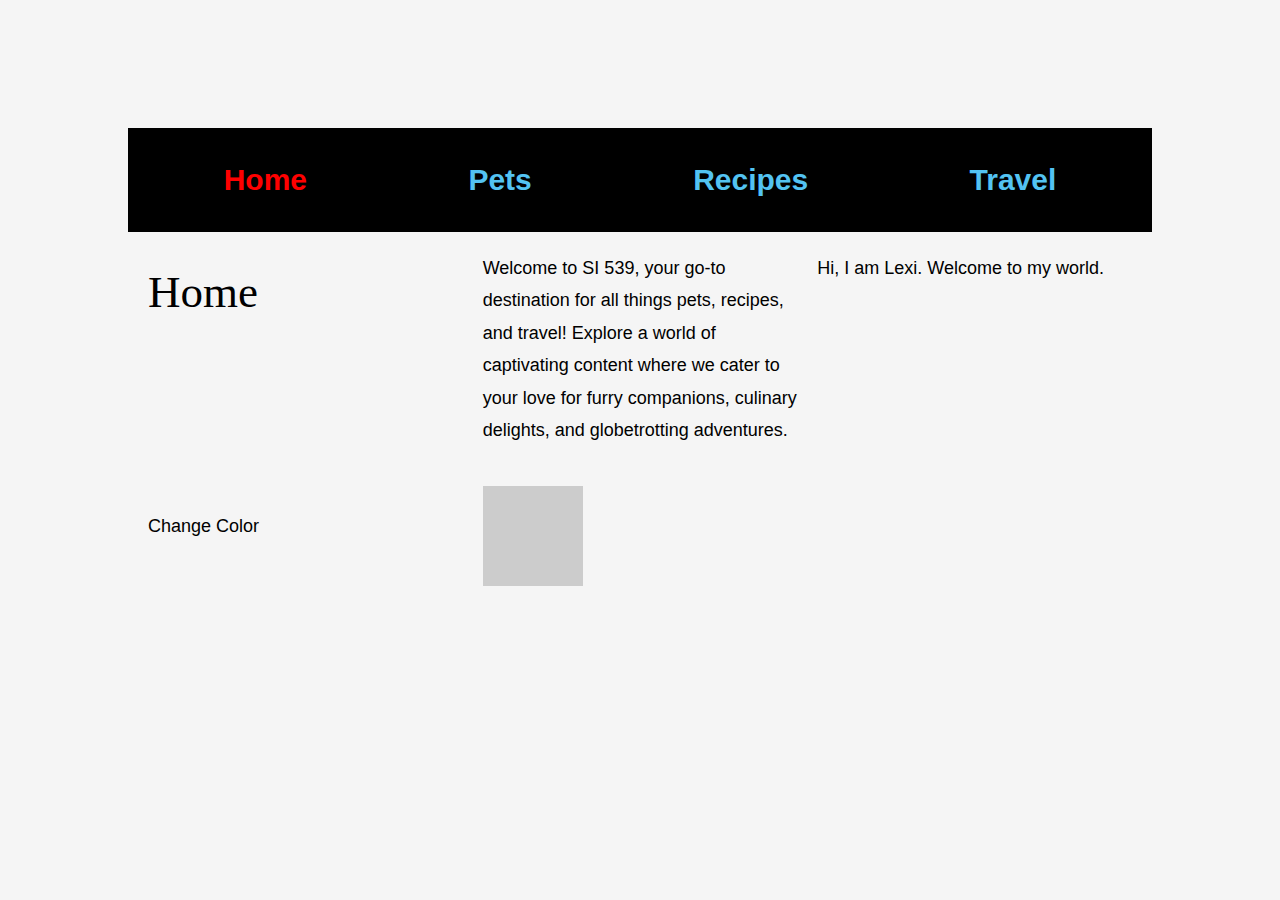
<file: index.html>
<!DOCTYPE html>
<html lang="en">
<head>
    <meta charset="UTF-8">
    <meta name="viewport" content="width=device-width, initial-scale=1.0">
    <link rel="stylesheet" href="css/reset.css">
    <link rel="stylesheet" href="css/style.css">

    <title>Home</title>
</head>
<body>
    <!-- Skip to Main Content Link -->
    <a href="#main" id="skip-link" tabindex="0">Skip to Main Content</a>

    <!-- Header Navigation -->
    <header>
        <nav>
            <ul>
                <li class="active"><a href="index.html">Home</a></li>
                <li><a href="pets.html">Pets</a></li>
                <li><a href="recipes.html">Recipes</a></li>
                <li><a href="travel.html">Travel</a></li>
            </ul>
        </nav>
    </header>

    <!-- Main Content Section -->
    <main id="main">
        <h1>Home</h1>

        <!-- Introduction Section -->
        <section class="intro-section">
            <p>Welcome to SI 539, your go-to destination for all things pets, recipes, and travel! Explore a world of captivating content where we cater to your love for furry companions, culinary delights, and globetrotting adventures.</p>
        </section>

        <!-- Lexi's Introduction -->
        <section class="lexi-intro">
            <div>Hi, I am Lexi. Welcome to my world.</div>
        </section>
          </section>

         <!-- 添加按钮元素 -->
          <button id="changeColorBtn">Change Color</button>

          <!-- 添加一个具有 'changeable-element' 类的元素 -->
          <div class="changeable-element" style="width: 100px; height: 100px; background-color: #ccc; margin-top: 20px;"></div>
    </main>

    <!-- JavaScript 代码 -->
    <script>
        // 找到按钮元素
        const changeColorBtn = document.getElementById('changeColorBtn');

        // 添加点击事件监听器
        changeColorBtn.addEventListener('click', function() {
            // 找到要改变颜色的元素
            const changeableElement = document.querySelector('.changeable-element');
            
            // 生成随机颜色
            const randomColor = '#' + Math.floor(Math.random()*16777215).toString(16);
            
            // 改变元素背景颜色
            changeableElement.style.backgroundColor = randomColor;
        });
    </script>

</body>
</html>
</file>
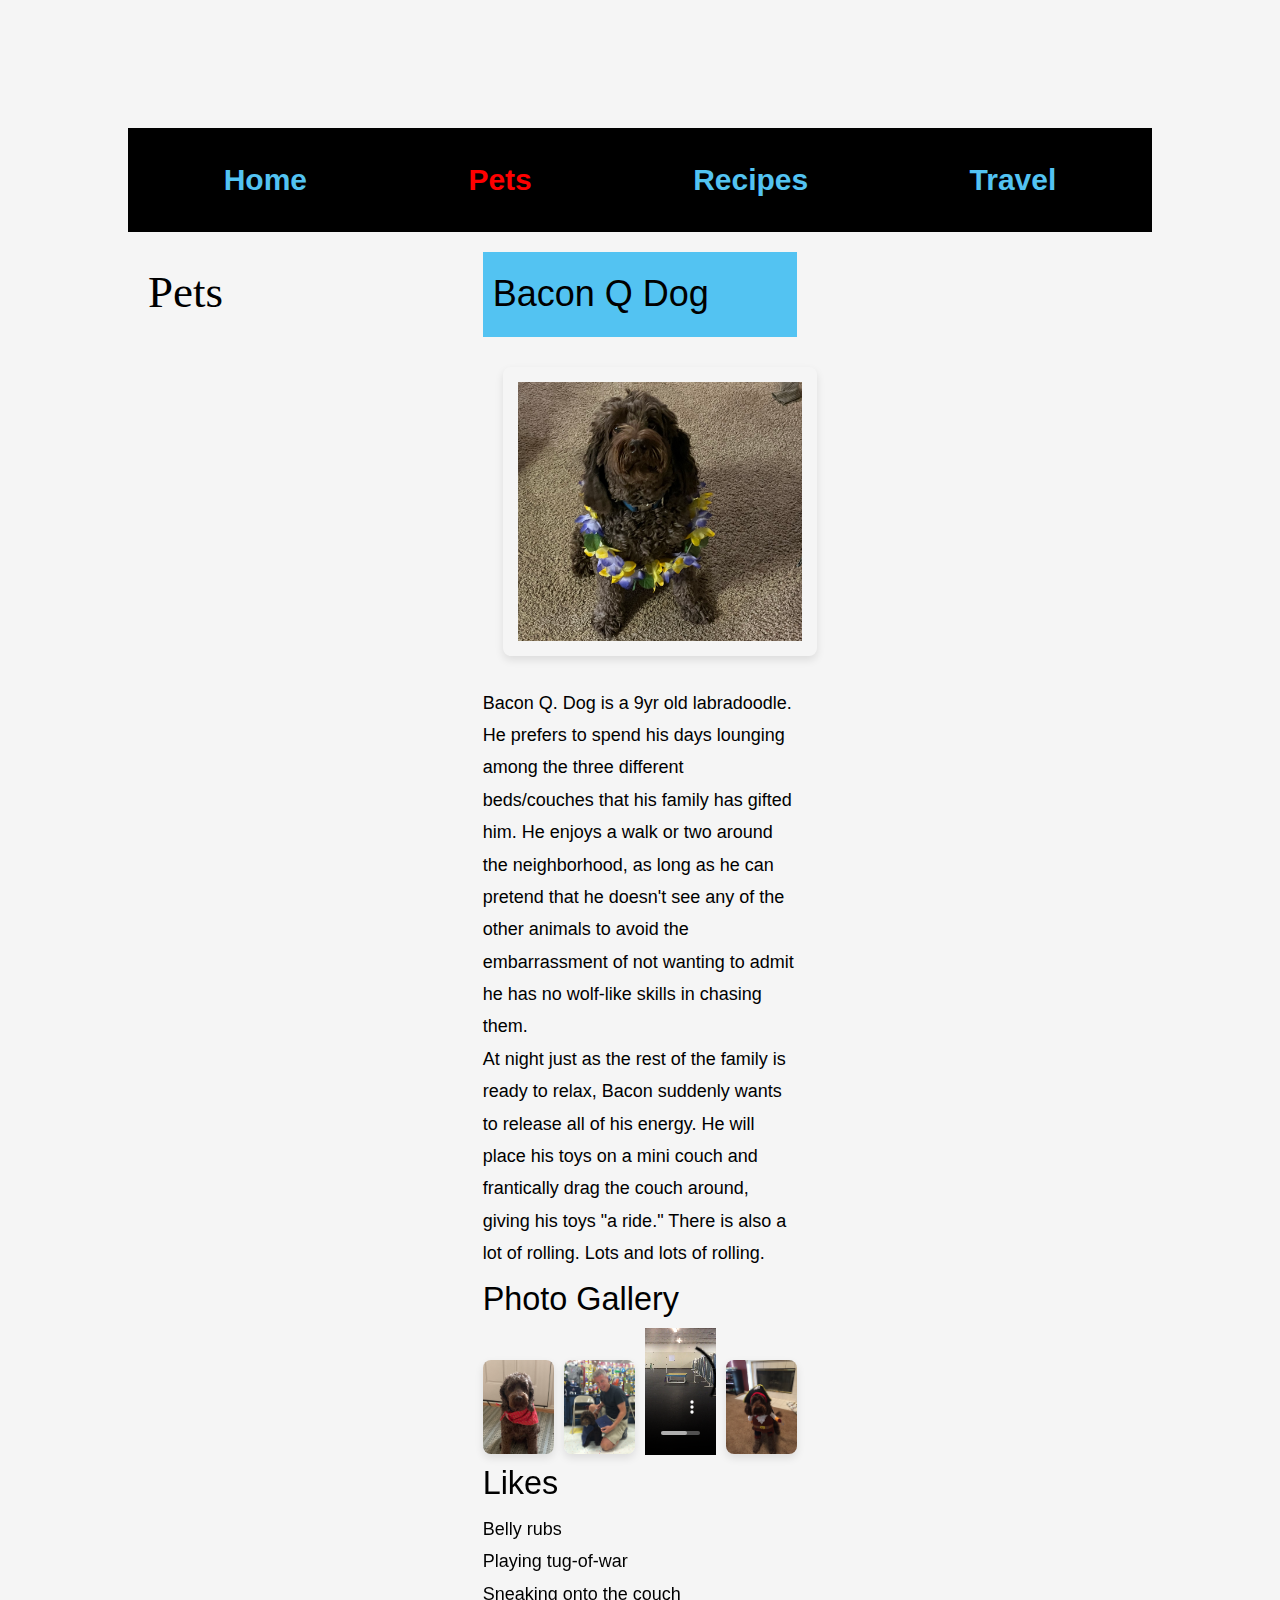
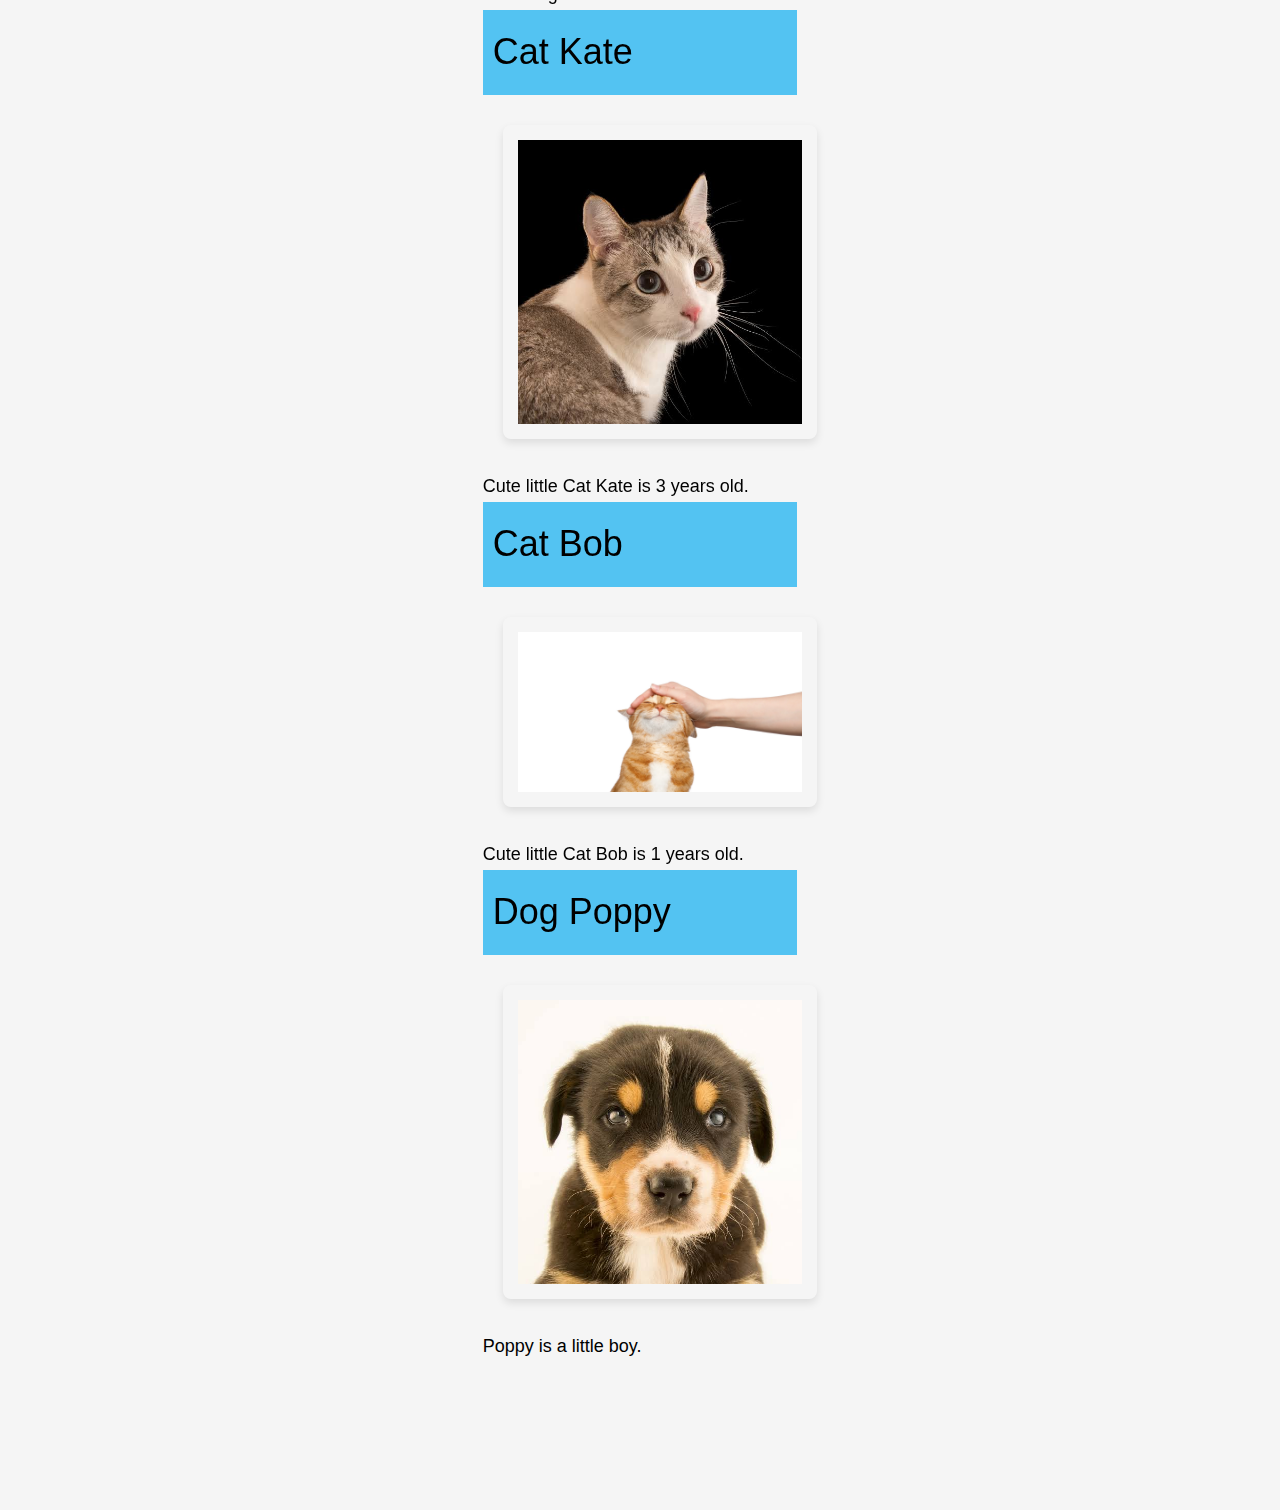
<file: pets.html>
<!DOCTYPE html>
<html lang="en">
<head>
    <meta charset="UTF-8">
    <meta name="viewport" content="width=device-width, initial-scale=1.0">
    <link rel="stylesheet" href="css/reset.css">
    <link rel="stylesheet" href="css/style.css">
    <title>Pets</title>
</head>
<body>
    <!-- <a href = "">Skip to Main Content</a> -->
    <a href="#main" id="skip-link" tabindex="0">Skip to Main Content</a>


    <header>
        <nav>
            <ul>
                <li><a href = "index.html" >Home</a></li>
                <li class="active"><a href = "pets.html" >Pets</a></li>
                <li><a href = "recipes.html">Recipes</a></li>
                <li><a href = "travel.html">Travel</a></li>
            </ul>
        </nav>
    </header>

    <main id="main">

        <h1>Pets</h1>
        <div>
            <h2>Bacon Q Dog</h2>
            <img src="images/bacon.jpg" width = "400" alt="Brown labradoodle wearing colorful lei">

            <p>Bacon Q. Dog is a 9yr old labradoodle. He prefers to spend his days lounging among the three different beds/couches that his family has gifted him. He enjoys a walk or two around the neighborhood, as long as he can pretend that he doesn't see any of the other animals to avoid the embarrassment of not wanting to admit he has no wolf-like skills in chasing them.</p> 
            <P>At night just as the rest of the family is ready to relax, Bacon suddenly wants to release all of his energy. He will place his toys on a mini couch and frantically drag the couch around, giving his toys "a ride." There is also a lot of rolling. Lots and lots of rolling.</P>
            <h3>Photo Gallery</h3>
            <div class="photo-gallery">
                <img src="images/bacon_bandana.JPG" width ="200" alt = "Brown labradoodle wearing an orange bandana">
                <img src="images/bacon_graduation.JPG"  width ="200" alt="Small labradoodle puppy wearing a graduation cap and gown">



                <video width="200"  controls>
                    <source src="images/bacon_agility.mov">
                    Your browser does not support the video tag.  This was a video of a girl and dog demonstrating a sit and stay procedure
                </video>
                <img src="images/bacon_halloween.JPG"  width ="200" alt="Brown labradoodle wearing a pirate costume">
            </div>

            <h3>Likes</h3>
            <ul>
                <li>Belly rubs</li>
                <li>Playing tug-of-war</li>
                <li>Sneaking onto the couch</li>
            </ul>        


            <h2>Cat Kate</h2>
            <img src="images/cat.jpeg"  width ="400" alt="Cute Cat">
            <p>Cute little Cat Kate is 3 years old.</p> 


            <h2>Cat Bob</h2>
            <img src="images/cat2.webp"  width ="400" alt="Another cute cat">
            <p>Cute little Cat Bob is 1 years old.</p> 


            <h2>Dog Poppy</h2>
            <img src="images/dog1.jpg"  width ="400" alt="Small yellow dog">
            <p>Poppy is a little boy.</p> 

        </div>
    </main>
    
</body>
</html>
</file>
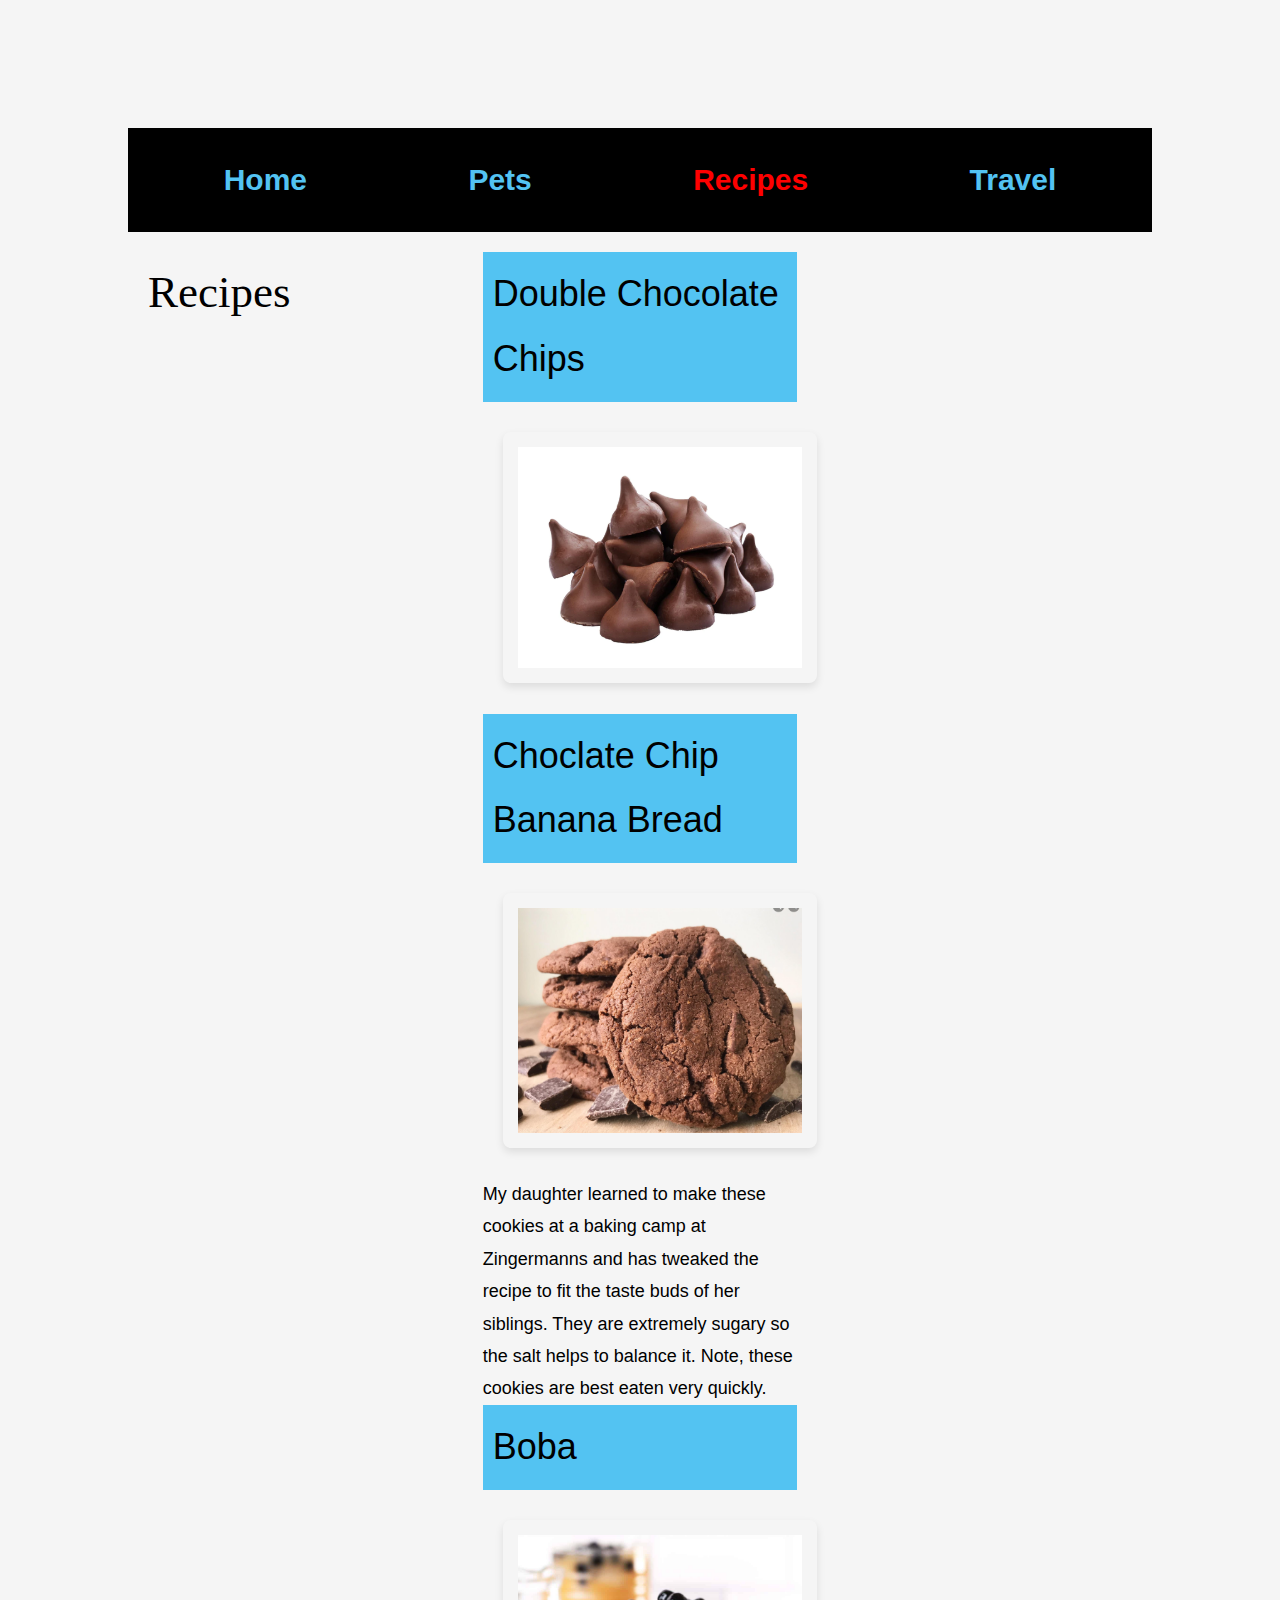
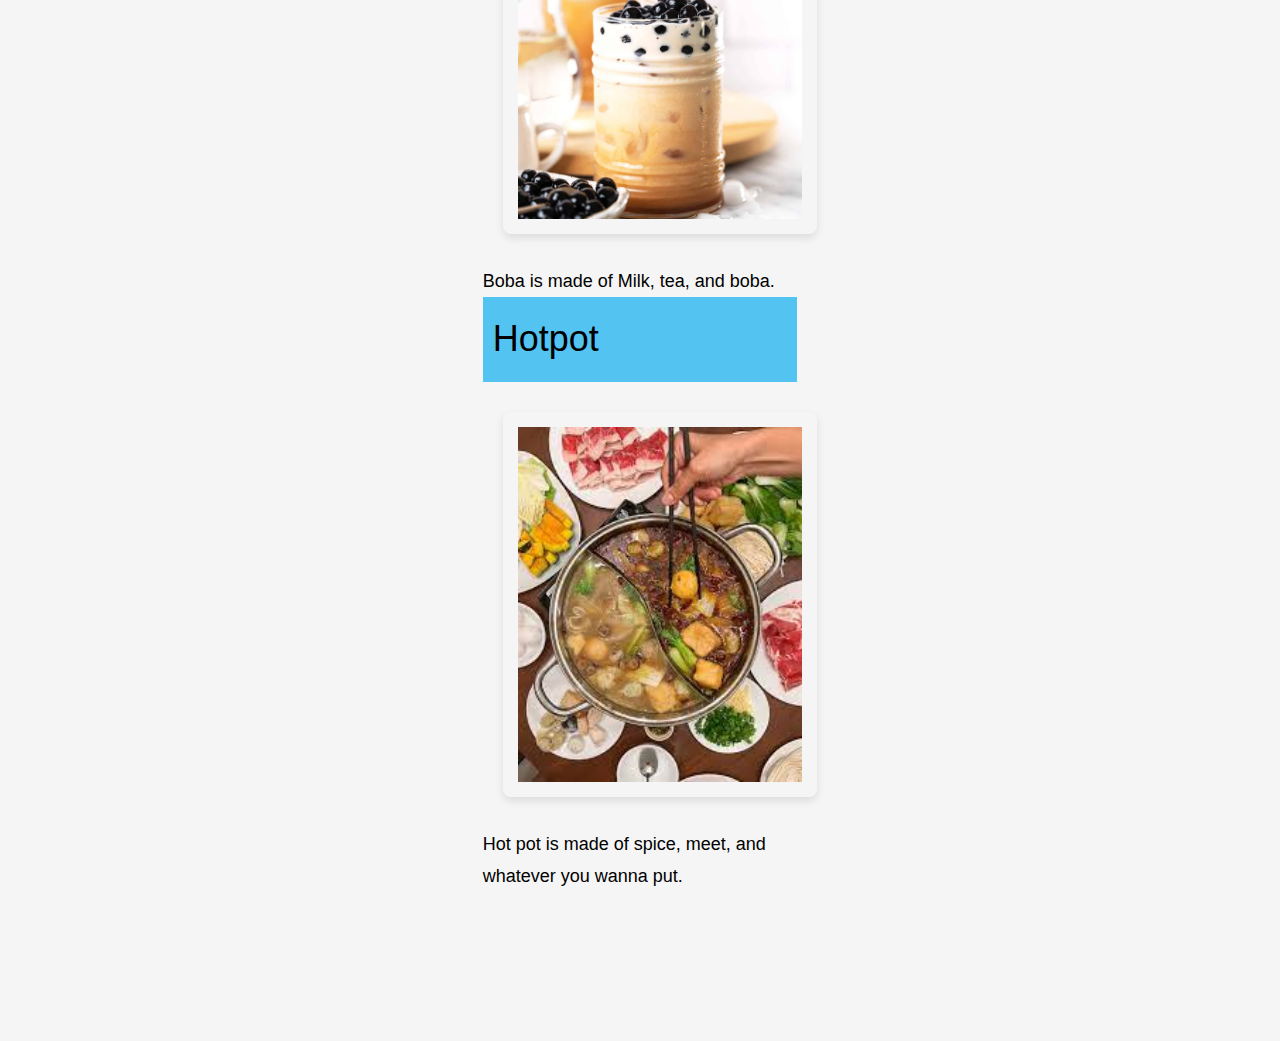
<file: recipes.html>
<!DOCTYPE html>
<html lang="en">
<head>
    <meta charset="UTF-8">
    <meta name="viewport" content="width=device-width, initial-scale=1.0">
    <link rel="stylesheet" href="css/reset.css">
    <link rel="stylesheet" href="css/style.css">

    <title>Recipes</title>
</head>
<body>
    <a href="#main" id="skip-link" tabindex="1">Skip to Main Content</a>

    <header>
        <nav>
            <ul>
                <li><a href = "index.html" >Home</a></li>
                <li><a href = "pets.html">Pets</a></li>
                <li class="active"><a href = "recipes.html" >Recipes</a></li>
                <li><a href = "travel.html">Travel</a></li>
            </ul>
        </nav>
    </header>

    <main id="main">
        <h1>Recipes</h1>
        <div id="gallery">
            <h2>Double Chocolate Chips</h2>
            <img src="images/double_chocolate_chips.png" width = "400" alt="Image of double chocolate chips">

            <h2>Choclate Chip Banana Bread</h2>
            <img src="images/double_chocolate_cookies.png" width = "400" alt="Image of double chocolate cookies">

            <p>My daughter learned to make these cookies at a baking camp at Zingermanns and has tweaked the recipe to fit the taste buds of her siblings.  They are extremely sugary so the salt helps to balance it.  Note, these cookies are best eaten very quickly.</p>

            <!-- <p>Bacon Q. Dog is a 9yr old labradoodle. He prefers to spend his days lounging among the three different beds/couches that his family has gifted him. He enjoys a walk or two around the neighborhood, as long as he can pretend that he doesn't see any of the other animals to avoid the embarrassment of not wanting to admit he has no wolf-like skills in chasing them.</p> 
            <P>At night just as the rest of the family is ready to relax, Bacon suddenly wants to release all of his energy. He will place his toys on a mini couch and frantically drag the couch around, giving his toys "a ride." There is also a lot of rolling. Lots and lots of rolling.</P>
            <h3>Photo Gallery</h3>
            <img src="images/bacon_bandana.JPG" width ="200" alt = "Brown labradoodle wearing an orange bandana">
            <img src="images/bacon_graduation.JPG"  width ="200" alt="Small labradoodle puppy wearing a graduation cap and gown">
            <video width="200"  controls>
                <source src="images/bacon_agility.mov">
                Your browser does not support the video tag.  This was a video of a girl and dog demonstrating a sit and stay procedure
            </video>
            <img src="images/bacon_halloween.JPG"  width ="200" alt="Brown labradoodle wearing a pirate costume">

            <h3>Likes</h3>
            <ul>
                <li>Belly rubs</li>
                <li>Playing tug-of-war</li>
                <li>Sneaking onto the couch</li>
            </ul> -->
            <!-- Jackie Wolf -->

            <h2>Boba</h2>
            <img src="images/boba.jpeg" width = "400" alt="Image of boba">
            <p>Boba is made of Milk, tea, and boba.</p>


            <h2>Hotpot</h2>
            <img src="images/pot.jpeg" width = "400" alt="Image of hotpot">
            <p>Hot pot is made of spice, meet, and whatever you wanna put.</p>



        </div>

    </main>

</body>
</html>
</file>
<file: css/style.css>
/* General Styling */
body {
    line-height: 1.8;
    font-family: 'Roboto', sans-serif;
    margin: 5%;
    background-color: #f5f5f5;
    color: #000;
    font-size: 18px;
}

nav ul li a.active {
    color: red;
    font-weight: bold;
}

header nav ul li.active a {
    color: red;
    font-weight: bold;
}

header {
    font-size: 36px;
    background-color: #000;
    color: #53c3f2;
    padding: 15px;
}

nav ul {
    flex-direction: column;
    list-style-type: none;
    display: flex;
    justify-content: space-around;
}

nav a {
    text-decoration: none;
    color: #53c3f2;
    font-weight: bold;
    font-size: 16px;
}

nav a:hover {
    text-decoration: underline;
}

main {
    display: block;
    padding: 20px;
}

h1 {
    font-family: "Times New Roman", Times, serif;
    color: #000;
    font-size: 3em;
    margin-bottom: 20px;
}

h2 {
    font-size: 2.5em;
    margin-bottom: 15px;
    color: #000;
    background-color: #53c3f2;
    border: solid 2px #53c3f2;
    font-family: "Helvetica", sans-serif;
    padding: 10px;
    transition: background-color 0.3s;
}

h2:hover {
    background-color: #3671a5;
}

h3 {
    color: #000;
    font-size: 1.8em;
}

img {
    width: 100%;
    height: auto;
    padding: 15px;
    margin: 20px;
    border-radius: 8px;
    box-shadow: 0 4px 8px rgba(0, 0, 0, 0.1);
}

/* Keyframe Animation */
@keyframes exampleAnimation {
    from {
        transform: translateX(0);
    }
    to {
        transform: translateX(200px);
    }
}

@media (prefers-reduced-motion: reduce) {
    /* Disable animation */
    @keyframes exampleAnimation {
        from {
            transform: translateX(0);
        }
        to {
            transform: translateX(0);
        }
    }
}

.animated-element {
    width: 100px;
    height: 100px;
    background-color: #000;
    animation: exampleAnimation 2s infinite alternate;
}

/* Skip to Main Content Link */
#skip-link {
    position: fixed;
    left: -9999px;
    top: auto;
    width: 1px;
    height: 1px;
    overflow: hidden;
    opacity: 0;
    pointer-events: none;
}

#skip-link:focus {
    position: static;
    width: auto;
    height: auto;
    overflow: visible;
    opacity: 1;
    pointer-events: auto;
}

nav ul li a[role='menuitem'].active,
header nav ul li[role='menuitem'].active a {
    color: red;
    font-weight: bold;
}

/* Media Query for Small Screens */
@media only screen and (min-width: 500px) {
    body {
        margin: 10%;
    }

    header {
        font-size: 30px;
    }

    nav ul {
        flex-direction: row;
    }

    nav a {
        display: inline-block;
        padding: 10px;
        font-size: 30px;
    }

    main {
        display: grid;
        grid-template-columns: 1fr 2fr;
        grid-gap: 20px;
        padding: 20px;
    }

    h1 {
        font-size: 2.5em;
    }

    h2 {
        font-size: 2em;
        margin-bottom: 10px;
        padding: 8px;
    }

    .photo-gallery {
        display: row;
        grid-template-columns: repeat(2, 1fr);
    }
}


 /* Media Query for Desk View */

 @media only screen and (min-width: 1024px) {
    main {
        display: grid;
        grid-template-columns: 1fr 1fr 1fr;
        grid-gap: 20px;
        padding: 20px;
    }
}

    /* 增强图片和视频的大小，使其适应桌面浏览器 */
    .photo-gallery img,
    .photo-gallery video {
        width: 100%;
        height: auto;
        max-height: 500px; /* 控制图片和视频的最大高度 */
        margin: 0;
        padding: 0;
        align-self: end; /* 将图片和视频沿着垂直轴底部对齐 */
    }



    /* 使用网格布局来排列照片画廊的项目 */
    .photo-gallery {
        display: grid;
        grid-template-columns: repeat(4, 1fr); /* 三列等宽布局 */
        grid-gap: 10px; /* 设置项目之间的间距 */
        max-width: 800px; /* 限制画廊的最大宽度 */
        margin: 0 auto; /* 水平居中 */
    }

    /* 调整照片画廊的段落样式 */
    .photo-gallery p {
        font-size: 20px; /* 调整段落字体大小 */
        line-height: 30px; /* 调整段落行高 */
        grid-row-start: 2; /* 将段落放置在网格的第二行 */
    }
</file>
